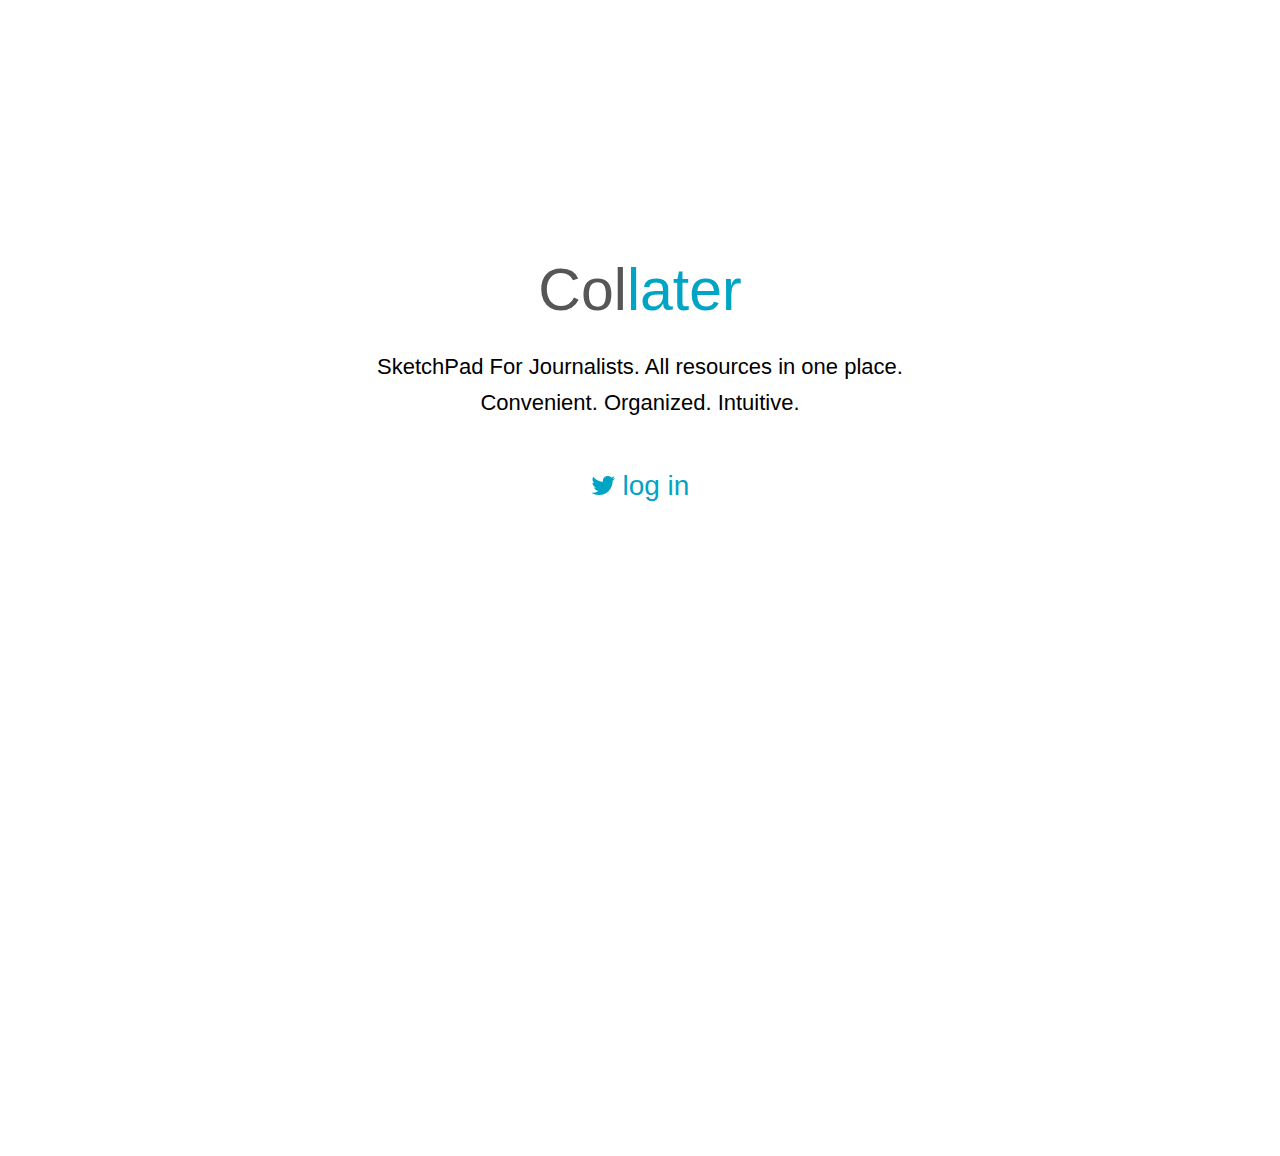
<file: index.html>
<html>
<head>
	<title>SketchPad Demo</title>
	<link rel="stylesheet" type="text/css" href="style.css">
</head>
<body>
	<div id='content'>
		<h1>Col<span style='color:#00a4c5;'>later</span></h1>
		<h2>SketchPad For Journalists. All resources in one place.</h2>
		<h2>Convenient. Organized. Intuitive.</h2>
		<div id='login'>
			<img src="twitter.png" width="24" height="24">
			<span><a href='SaraPad1.html'>log in</a></span>
		</div>
	</div>

</body>
</html>
</file>
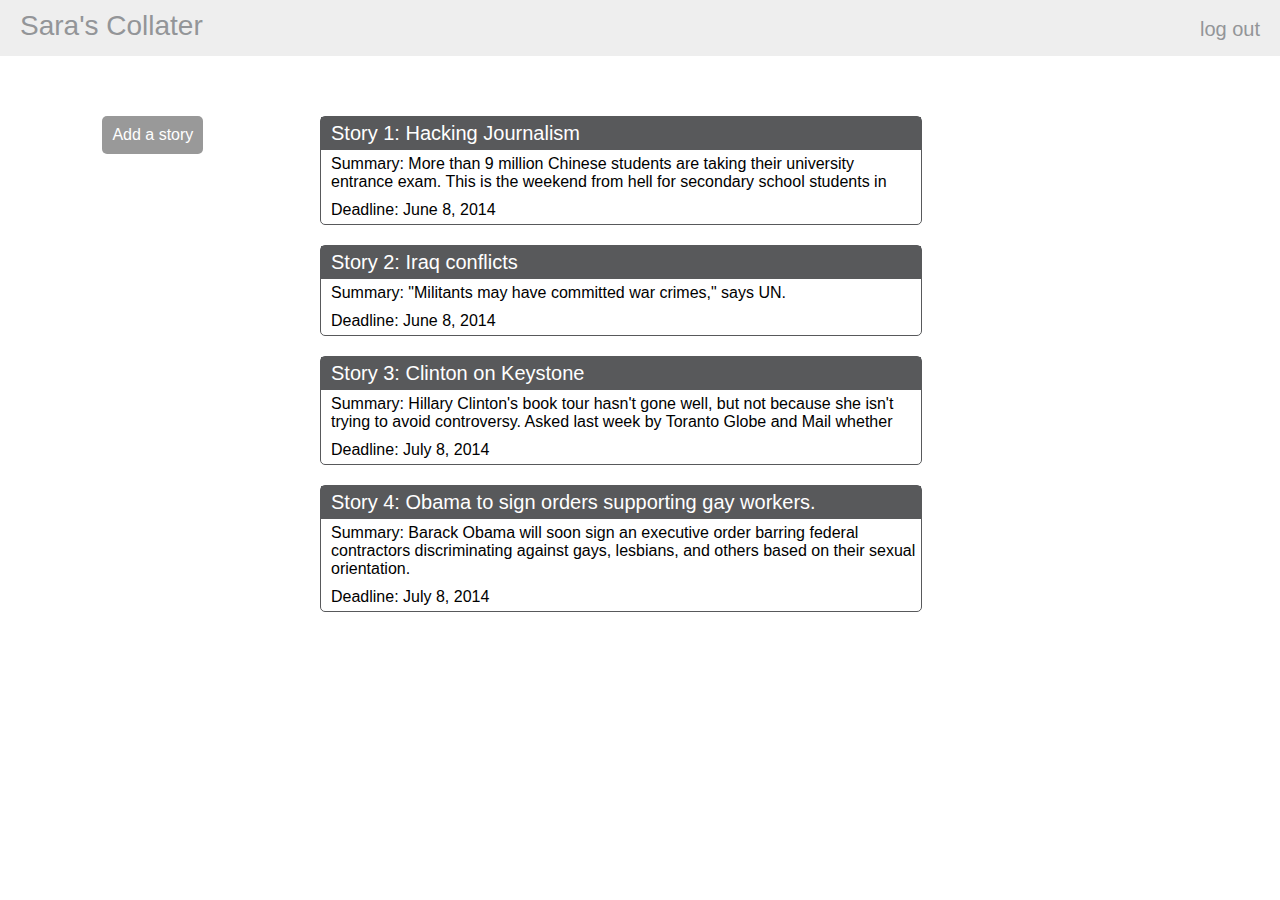
<file: SaraPad1.html>
<html>
<head>
	<title>SketchPad Demo</title>
	<link rel="stylesheet" type="text/css" href="style.css">
</head>
<body>
	<div id='header'>
	<div id='name'>Sara's Collater</div>
	<div id='logout'><a href='index.html'>log out</a></div>
	</div>
	<div id='add'>
		<a href=''>Add a story</a>
	</div>
	<div id='main'>
	<article>
		<h3><a href='story1.html'>Story 1: Hacking Journalism</a></h3>
		<p>
			Summary: More than 9 million Chinese students are taking their university entrance exam. This is the weekend from hell for secondary school students in
		</p>
		<p>
			Deadline: June 8, 2014
		</p>
	</article>

	<article>
		<h3>Story 2: Iraq conflicts</h3>
		<p>
			Summary: "Militants may have committed war crimes," says UN.
		</p>
		<p>
			Deadline: June 8, 2014
		</p>
	</article>

	<article>
		<h3>Story 3: Clinton on Keystone</h3>
		<p>
			Summary: Hillary Clinton's book tour hasn't gone well, but not because she isn't trying to avoid controversy. Asked last week by Toranto Globe and Mail whether
		</p>
		<p>
			Deadline: July 8, 2014
		</p>
	</article>

	<article>
		<h3>Story 4: Obama to sign orders supporting gay workers.</h3>
		<p>
			Summary: Barack Obama will soon sign an executive order barring federal contractors discriminating against gays, lesbians, and others based on their sexual orientation.
		</p>
		<p>
			Deadline: July 8, 2014
		</p>
	</article>
	</div>

</body>
</html>
</file>
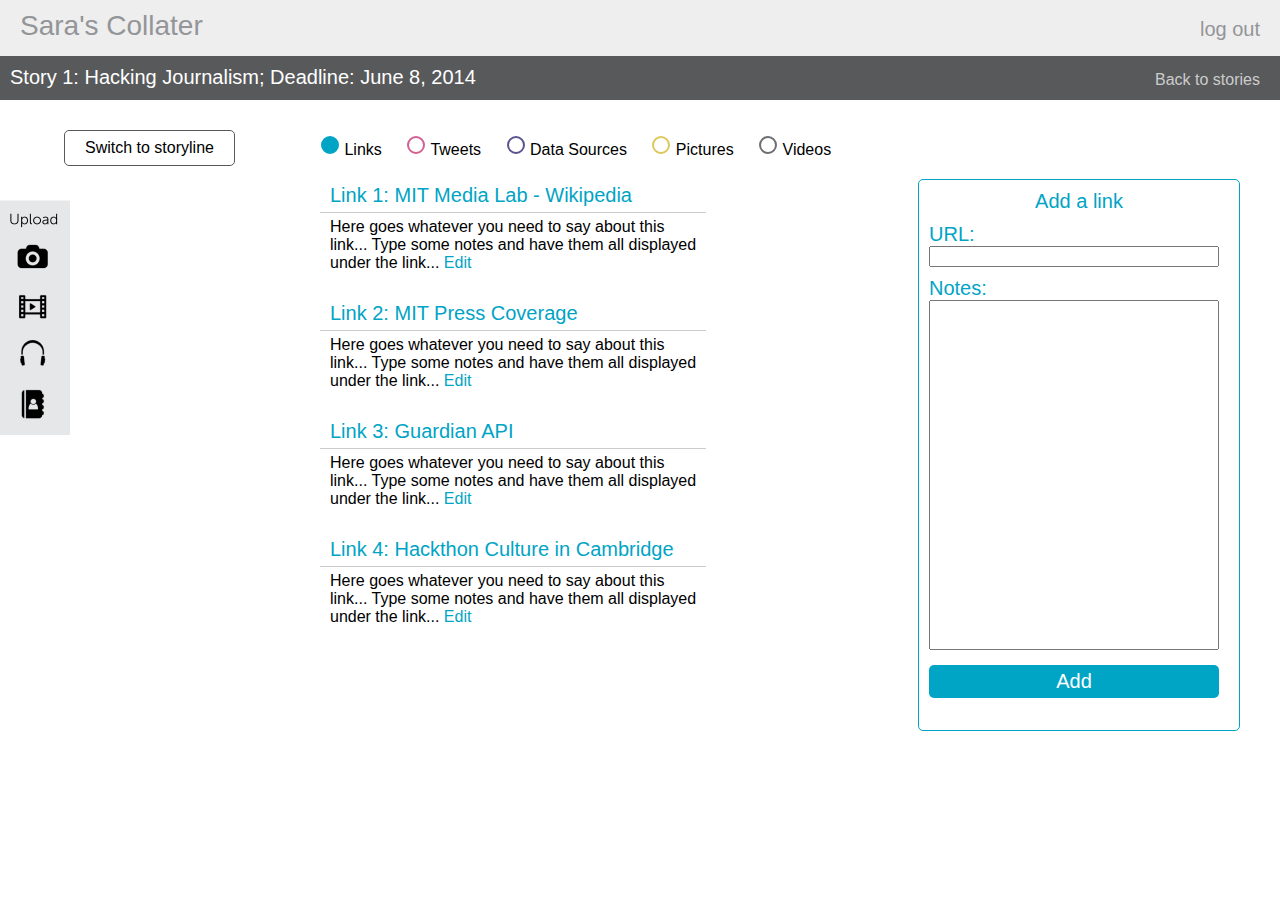
<file: story1_tweets.html>
<html>
<head>
	<title>SketchPad Demo</title>
	<link rel="stylesheet" type="text/css" href="style.css">
	<script type="text/javascript" src='jquery.min.js'></script>
	<script type="text/javascript" src='script.js'></script>

</head>
<body>
	<div id='header'>
		<div id='name'>Sara's Collater</div>
		<div id='logout'>log out</div>
	</div>
	<div id='storyhead'>
		<div id='back'><a href='SaraPad1.html'>Back to stories</a></div>
		<div id='storyname'>Story 1: Hacking Journalism; Deadline: June 8, 2014</div>
	</div>
	<div id='switch'>
		Switch to storyline
	</div>



	<div id='storyline'>
		<div id='storyline-title'>
			Storyline: Hacking Journalism
		</div>
		<div id='storyline-tab-blocks'>
			<div id='storyline-tabs'>
				<div class='storyline-block'>
					<div class='storyline-block-title'>Lede</div>
					<div class='edit'><a>Edit</a></div>
				</div>

				<div class='storyline-block'>
					<div class='storyline-block-title'>History</div>
					<div class='edit'><a>Edit</a></div>
				</div>

				<div class='storyline-block'>
					<div class='storyline-block-title'>Scope</div>
					<div class='edit'><a>Edit</a></div>
				</div>

				<div class='storyline-block'>
					<div class='storyline-block-title'>Impact</div>
					<div class='edit'><a>Edit</a></div>
				</div>

				<div class='storyline-block'>
					<div class='storyline-block-title'>Final Word</div>
					<div class='edit'><a>Edit</a></div>
				</div>
			</div>

			<div class='add-block'>
			Add a section
			<div class='urlbox'>
				Section title: <input type="text" name="url" class='url section-title'><br>
			</div>
			<div class='urlbox'>
				Content: <input type="text" name="notes" class='notes section-content'>
			</div>
			<div class='add-button add-section-button'>
			Add
			</div>


			</div>
		</div> <!--storyline tab block-->

		</div>
	</div> <!-- end of storyline-->




	<div id='main'>
		<div id='menu'>
			<ul>
				<li class='link-switch'>
					<svg width="20" height="25">
	 				 <circle id='link' cx="10" cy="15" r="8" stroke="#00A4C5" stroke-width="2" fill="#00A4C5" />
					</svg>
					<span style='margin-top:-10px;'>Links</span>
				</li>
				<li class='tweet-switch'>
					<svg width="20" height="25">
	 				 <circle id='tweet' cx="10" cy="15" r="8" stroke="#D26091" stroke-width="2" fill="none" />
					</svg>
					Tweets
				</li>
				<li>
					<svg width="20" height="25">
	 				 <circle cx="10" cy="15" r="8" stroke="#5B5492" stroke-width="2" fill="none" />
					</svg>
					Data Sources
				</li>
				<li>
					<svg width="20" height="25">
	 				 <circle cx="10" cy="15" r="8" stroke="#DDC85C" stroke-width="2" fill="none" />
					</svg>
					Pictures
				</li>
				<li>
					<svg width="20" height="25">
	 				 <circle cx="10" cy="15" r="8" stroke="#6D6E71" stroke-width="2" fill="none" />
					</svg>
					Videos
				</li>
			</ul>
		</div> <!--menu-->


		<div class='add-tweet-expand'>
			Search Tweets
			<div class='urlbox'>
				User: <input type="text" name="url" class='url'><br>
			</div>
			<div class='urlbox'>
				Hashtag: <input type="text" name="url" class='url'><br>
			</div>
			<div class='urlbox'>
				Results: <input type="text" name="notes" class='notes'>
			</div>
			<div class='add-tweet-button'>
			Add
			</div>
		</div> <!--add link box end-->


		<div class='add-link-expand'>
			Add a link
			<div class='urlbox'>
				URL: <input type="text" name="url" class='url'><br>
			</div>
			<div class='urlbox'>
				Notes: <input type="text" name="notes" class='notes'>
			</div>
			<div class='add-button'>
			Add
			</div>
		</div> <!--add link box end-->



	
		<article class='link'>
			<h3><a href='story1.html'>Link 1: MIT Media Lab - Wikipedia</a></h3>
			<p>
				Here goes whatever you need to say about this link... Type some notes and have them all displayed under the link... <a>Edit</a>
			</p>
		</article>

		<article class='link'>
			<h3><a href='story1.html'>Link 2: MIT Press Coverage</a></h3>
			<p>
				Here goes whatever you need to say about this link... Type some notes and have them all displayed under the link... <a>Edit</a>
			</p>
		</article>

		<article class='link'>
			<h3><a href='story1.html'>Link 3: Guardian API</a></h3>
			<p>
				Here goes whatever you need to say about this link... Type some notes and have them all displayed under the link... <a>Edit</a>
			</p>
		</article>

		<article class='link'>
			<h3><a href='story1.html'>Link 4: Hackthon Culture in Cambridge</a></h3>
			<p>
				Here goes whatever you need to say about this link... Type some notes and have them all displayed under the link... <a>Edit</a>
			</p>
		</article>



	</div> <!--end of main-->


	<div id='fixed-upload'>
		<img src='upload.png' width="70" height="235">
	</div>

</body>
</html>
</file>
<file: style.css>
body,html {
	height: 100%;
	width:100%;
	font-family: 'Museo Sans', sans-serif;
	font-weight: 100;
	margin:0;
	padding: 0;
}

#content {
	text-align: center;
	margin-top: 20%;
}

h1 {
	font-weight: 500;
	font-size: 59px;
	margin:0;
	padding:0;
	padding-bottom: 20px;
	color:#565656;
}

h2 {
	font-weight: 100;
	font-size: 22px;
	margin: 0;
	margin-top: 10px;
	padding: 0;
}

#login {
	margin-top: 50px;
	font-size: 28px;
	color:#00A4C5;
}

#login img {
	padding-top: 5px;
}

a {
	text-decoration: none;
	color:#00A4C5;
}

#main {

	margin:0 auto;
	text-align: center;
	margin-left: 25%;
}

article {
	text-align: left;
	width:600;
	border:1px #58595b solid;
	margin-top: 20px;
	border-radius: 5px;
}


article h3 {
	margin:0px;
	background:#58595b;
	font-size:20px;
	color:white;
	font-weight: 300;
	padding:5px;
	padding-left:10px;
}

article p {
	padding:5px;
	margin:0;
	padding-left:10px;
}

article h3 a {
	color:white;	
}


#header {
	height: 56px;
	width:100%;
	background-color: #eee;
	color:#939598;
	margin-bottom: 60px;
}

#logout {
	font-size: 20px;
	text-align: right;
	margin-right: 20px;
	float: right;
	margin-top: 18px;
}

#logout a {
	color:#939598;
}

#name {
	font-size: 28px;
	margin-left: 20px;
	float: left;
	margin-top: 10px;

}

#add {
	float: left;
	margin-left: 8%;
	font-weight: 100;
	color:white;
	background-color: #999;
	padding:10px;
	border-radius: 5px;
}

#add a {
	color:white;
}

#storyhead {
	color:white;
	height: 44px;
	width:100%;
	background-color: #58595b;
	margin-top: -60px;
}

#storyname {
	padding:10px;
	font-weight: 300;
	font-size:20px;
	width:50%;

}

#switch {
	float: left;
	margin-left: 5%;
	font-weight: 100;
	padding:8px 20px;
	border-radius: 5px;
	border:1px #58595b solid;
	margin-top: 30px;
	position:relative;
	z-index: 2;
}
#switch a {
	color:#58595b;
}

ul {
	text-decoration: none;
	list-style: none;
	margin:0;
	padding:0;
	text-align: left;
	margin-top: 30px;
	position:relative;
	z-index: 2;
}

ul li {
	display: inline;
	margin:0;
	padding:0;
	padding-right: 20px;
}



.add-link, .add-block, .add-tweet {
	color:#00A4C5;
	font-size: 20px;
	float: right;
	padding:10px;
	margin-top: 20px;
	border-radius:5px;
	border:1px #00A4C5 solid;
	width:300px;
	text-align: center;
	margin-right: 40px;
}


.add-link-expand {
	color:#00A4C5;
	font-size: 20px;
	float: right;
	padding:10px;
	margin-top: 20px;
	border-radius:5px;
	border:1px #00A4C5 solid;
	width:300px;
	text-align: center;
	margin-right: 40px;
	height: 530px;
}

.add-picture-expand {
	color:#DDC85C;
	font-size: 20px;
	float: right;
	padding:10px;
	margin-top: 20px;
	border-radius:5px;
	border:1px #DDC85C solid;
	width:300px;
	text-align: center;
	margin-right: 40px;
	height: 530px;
	display: none;
}


.add-tweet-expand {
	color:#D26091;
	font-size: 20px;
	float: right;
	padding:10px;
	margin-top: 20px;
	border-radius:5px;
	border:1px #D26091 solid;
	width:300px;
	text-align: center;
	margin-right: 40px;
	height: 580px;
	display: none;

}



article.link {
	background-color:none;
	border:none;
	width:386px;
}

article.link h3 {
	background:none;
	border-bottom: 1px #ccc solid;
}

.link h3 a {
	color:#00A4C5;
}

#fixed-upload {
	position: absolute;
	left:0;
	top:200;
}


.notes{
	height:350px;
	width:290px;
	text-align: left;

}

.notesbox,.urlbox {
	margin-top: 10px;
	text-align: left;
}

.url {
	width: 290px;
}

.add-button {
	background-color: #00A4C5;
	padding: 5px 10px;
	border-radius: 5px;
	color:white;
	width: 270px;
	margin-top: 15px;
}


.add-tweet-button {
	background-color: #D26091;
	padding: 5px 10px;
	border-radius: 5px;
	color:white;
	width: 270px;
	margin-top: 15px;
}

.add-picture-button {
	background-color: #DDC85C;
	padding: 5px 10px;
	border-radius: 5px;
	color:white;
	width: 270px;
	margin-top: 15px;
}

#storyline {
	float:left;
	position:absolute;
	left:0px;
	/*z-index: -100;*/
	width:70%;
	display: none;
}


#storyline-tab-blocks {
	margin-left: 100px;
}

#storyline-title {
	position: relative;
	font-size:16px;
	color:#414042;
	margin-top: 40px;
	margin-left: 260px;
	width:300px;
}

.storyline-block {
	padding:5px;
	color:#555;
	border:1px solid #555;
	border-radius:5px;
	width: 140px;
	height: 100px;
	background-color: white;
	margin-top: -50px;
}

#storyline-tabs {
	margin-top:10px;
	padding-top: 120px;
	border-right:1px #999 solid;
	width:165px;

}

.add-block {
	margin:0px;
	display: inline;
	position: absolute;
	top:100px;
	left:280px;
	width:350px;
}

.section-title,.section-content {
	width:340px;
}

.add-section-button {
	width:320px;
}

#back {
	float: right;
	color:#ccc;
	display: inline;
	width:125px;
	font-size: 16px;
	margin-top: 15px;
}

#back a {
	color:#ccc;
}


.embedded-container {
	display: inline;
	width: 100%;
}

.embedly-image {
	display: inline-block;
	width: 90px;
	height: 90px;
	background-repeat: no-repeat;
}

.embedly-summary {
	font-size: .75em;
	white-space: prewrap;
	display: inline-block;
	width: 250px;
	padding:5px;
	margin:0;
	padding-left:10px;
	height: 90px;
	vertical-align: top;
}

.images {
	display: none;
	text-align: left;
	margin-top: 40px;
}

.image-link img {
	width:350px;
}
</file>
